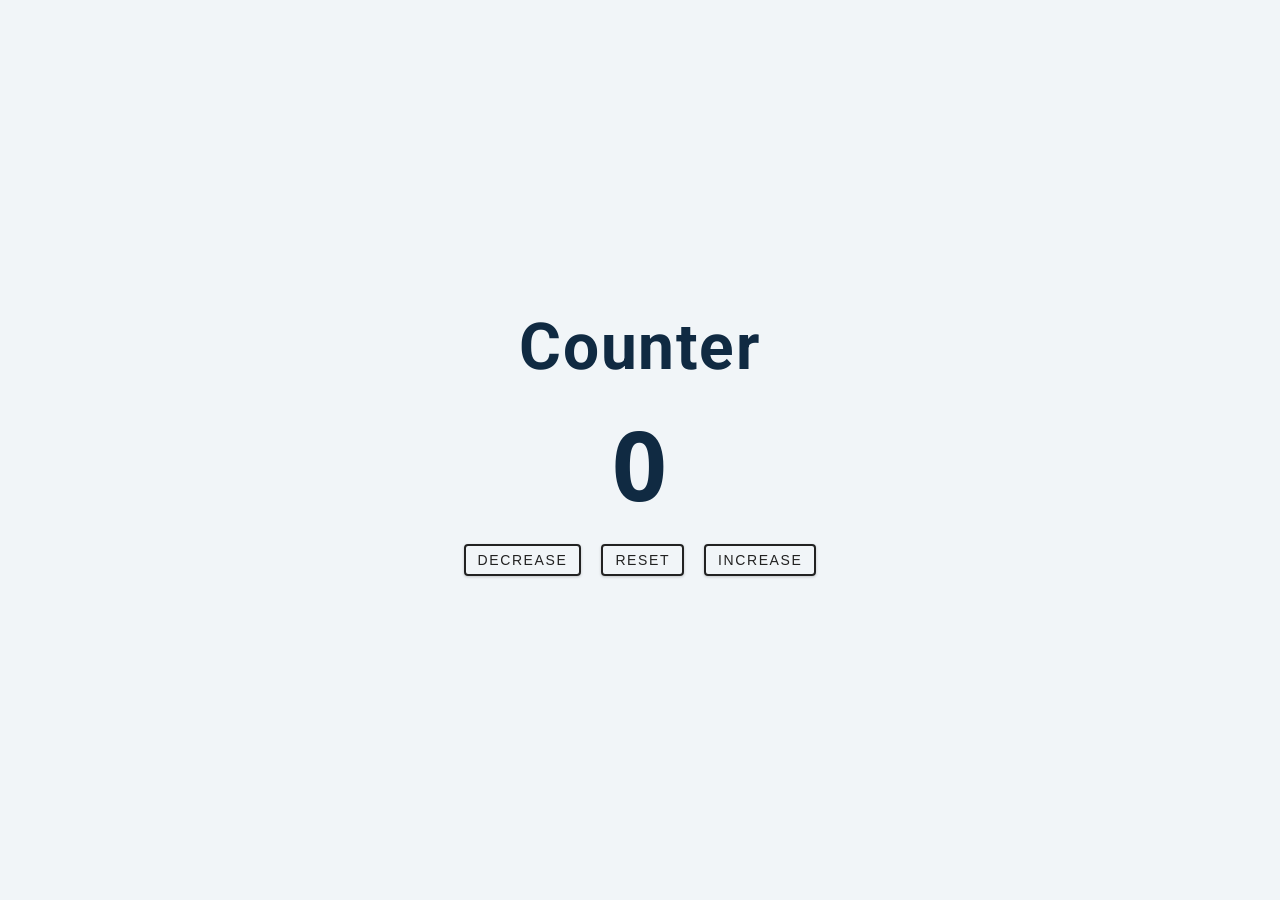
<file: Colored Counter/index.html>
<!DOCTYPE html>
<html lang="en">
  <head>
    <meta charset="UTF-8" />
    <meta name="viewport" content="width=device-width, initial-scale=1.0" />
    <title>Counter</title>

    <!-- styles -->
    <link rel="stylesheet" href="styles.css" />
  </head>
  <body>
<main>
<div class = 'container'>
    <h1>Counter</h1>
<span id="value">0</span>
<div class="button-container">
<button class ="btn decrease">decrease</button>
<button class ="btn reset">reset</button>
<button class ="btn increase">increase</button>
    <!-- javascript -->
    <script src="app.js"></script>
  </body>
</html>
</file>
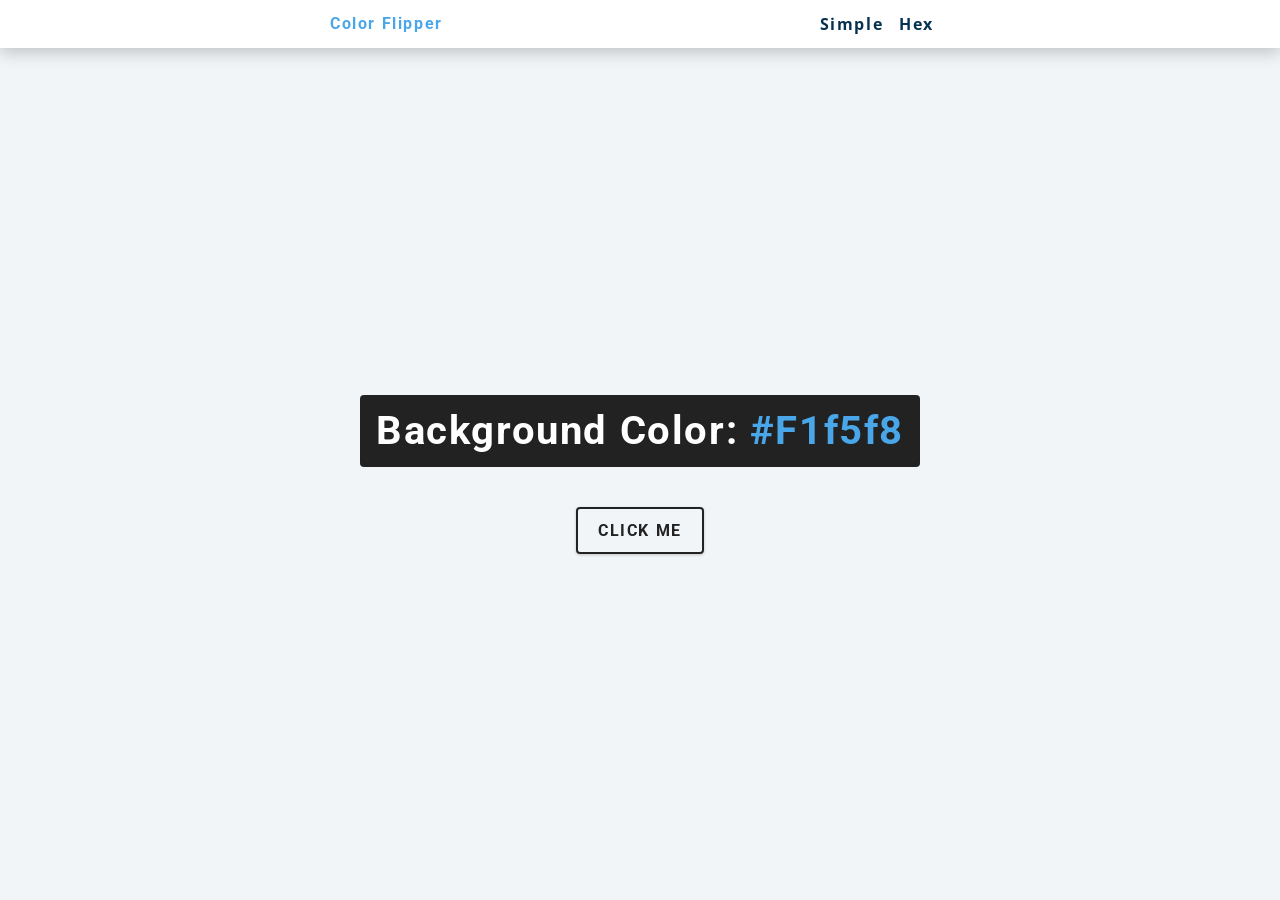
<file: Original Color Changer/index.html>
<!DOCTYPE html>
<html lang="en">
  <head>
    <meta charset="UTF-8" />
    <meta name="viewport" content="width=device-width, initial-scale=1.0" />
    <title>Color Flipper || Simple</title>
<script src="app.js"></script>

    <!-- styles -->
    <link rel="stylesheet" href="styles.css"/>
  </head>
  <body>
<nav>
<div class = 'nav-center'>
<h4>Color Flipper</h4>
<ul class='nav-links'>
<li>
<a href = 'index.html'>simple</a>
</li>
<li>
<a href = 'hex.html'>hex</a>
</li>
</ul>
</div>
</nav>
    
  </body>

<main>
<div class= 'container'>
<h2>background color: <span class = 'color'>#f1f5f8</span></h2>
<button class='btn btn-hero' id="btn">click me</button>
</div>
</main>
</html>
</file>
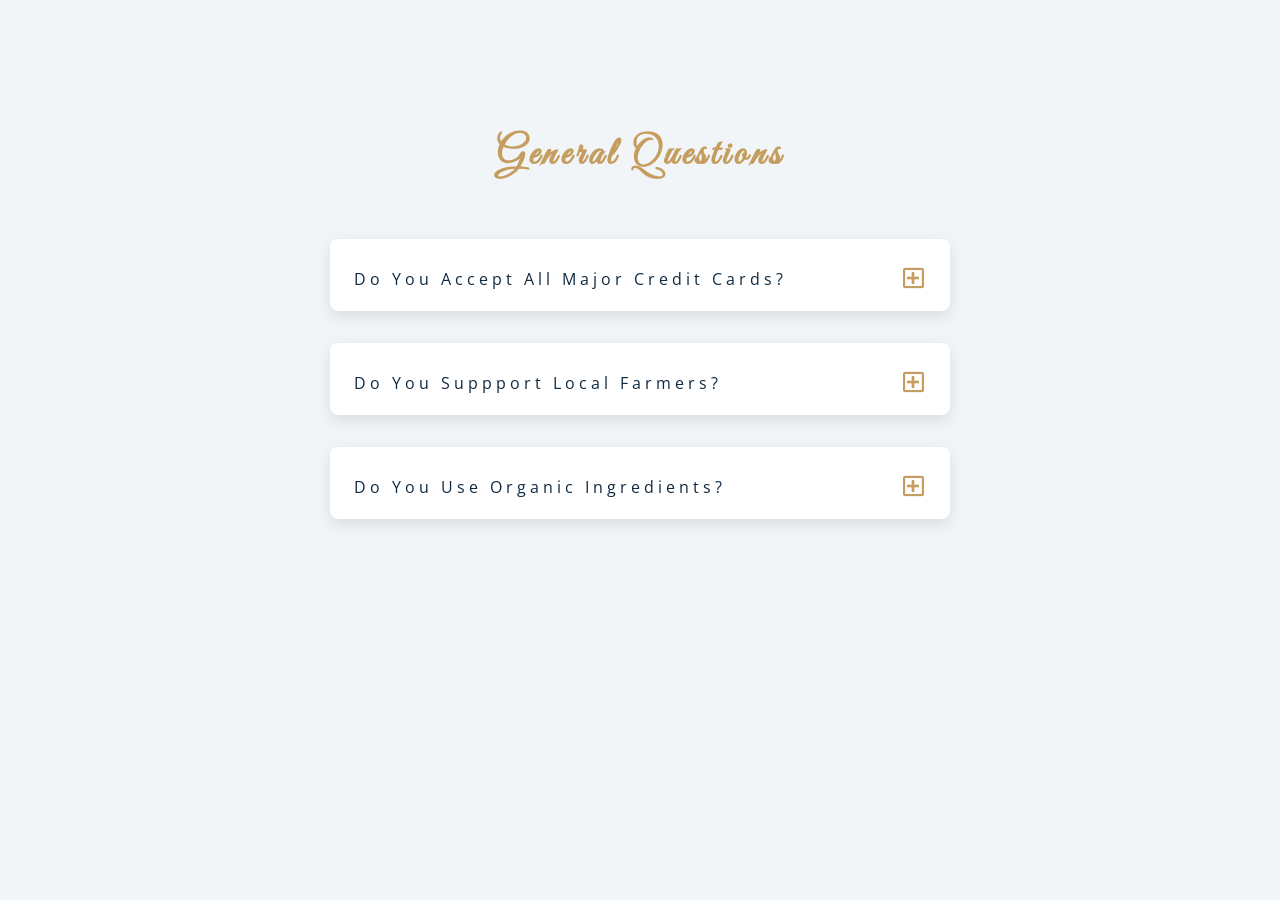
<file: question/index.html>
<!DOCTYPE html>
<html lang="en">
  <head>
    <meta charset="UTF-8" />
    <meta name="viewport" content="width=device-width, initial-scale=1.0" />
    <title>Q & A</title>
    <!-- font-awesome -->
    <link rel="stylesheet" href="https://cdnjs.cloudflare.com/ajax/libs/font-awesome/5.14.0/css/all.min.css" />
    <!-- extra fonts -->
    <link
      href="https://fonts.googleapis.com/css?family=Great+Vibes&display=swap"
      rel="stylesheet"
    />
    <!-- styles -->
    <link rel="stylesheet" href="styles.css" />
  </head>
  <body>
      <section class="questions">
        <!-- title -->
        <div class="title">
          <h2>general questions</h2>
        </div>
        <!-- questions -->
        <div class="section-center">
          <!-- single question -->
          <article class="question">
            <!-- question title -->
            <div class="question-title">
              <p>do you accept all major credit cards?</p>
              <button type="button" class="question-btn">
                <span class="plus-icon">
                  <i class="far fa-plus-square"></i>
                </span>
                <span class="minus-icon">
                  <i class="far fa-minus-square"></i>
                </span>
              </button>
            </div>
            <!-- question text -->
            <div class="question-text">
              <p>
                Lorem ipsum dolor sit amet, consectetur adipisicing elit. Est
                dolore illo dolores quia nemo doloribus quaerat, magni numquam
                repellat reprehenderit.
              </p>
            </div>
          </article>
          <!-- end of single question -->
          <!-- single question -->
          <article class="question">
            <!-- question title -->
            <div class="question-title">
              <p>do you suppport local farmers?</p>
              <button type="button" class="question-btn">
                <span class="plus-icon">
                  <i class="far fa-plus-square"></i>
                </span>
                <span class="minus-icon">
                  <i class="far fa-minus-square"></i>
                </span>
              </button>
            </div>
            <!-- question text -->
            <div class="question-text">
              <p>
                Lorem ipsum dolor sit amet, consectetur adipisicing elit. Est
                dolore illo dolores quia nemo doloribus quaerat, magni numquam
                repellat reprehenderit.
              </p>
            </div>
          </article>
          <!-- end of single question -->
          <!-- single question -->
          <article class="question">
            <!-- question title -->
            <div class="question-title">
              <p>do you use organic ingredients?</p>
              <!-- button -->
              <button type="button" class="question-btn">
                <span class="plus-icon">
                  <i class="far fa-plus-square"></i>
                </span>
                <span class="minus-icon">
                  <i class="far fa-minus-square"></i>
                </span>
              </button>
            </div>
            <!-- question text -->
            <div class="question-text">
              <p>
                Lorem ipsum dolor sit amet, consectetur adipisicing elit. Est
                dolore illo dolores quia nemo doloribus quaerat, magni numquam
                repellat reprehenderit.
              </p>
            </div>
          </article>
          <!-- end of single question -->
      </section>
    </main>
    <!-- javascript -->
    <script src="app.js"></script>
  </body>
</html>
</file>
<file: Colored Counter/styles.css>
/*
=============== 
Fonts
===============
*/
@import url("https://fonts.googleapis.com/css?family=Open+Sans|Roboto:400,700&display=swap");

/*
=============== 
Variables
===============
*/

:root {
  /* dark shades of primary color*/
  --clr-primary-1: hsl(205, 86%, 17%);
  --clr-primary-2: hsl(205, 77%, 27%);
  --clr-primary-3: hsl(205, 72%, 37%);
  --clr-primary-4: hsl(205, 63%, 48%);
  /* primary/main color */
  --clr-primary-5: hsl(205, 78%, 60%);
  /* lighter shades of primary color */
  --clr-primary-6: hsl(205, 89%, 70%);
  --clr-primary-7: hsl(205, 90%, 76%);
  --clr-primary-8: hsl(205, 86%, 81%);
  --clr-primary-9: hsl(205, 90%, 88%);
  --clr-primary-10: hsl(205, 100%, 96%);
  /* darkest grey - used for headings */
  --clr-grey-1: hsl(209, 61%, 16%);
  --clr-grey-2: hsl(211, 39%, 23%);
  --clr-grey-3: hsl(209, 34%, 30%);
  --clr-grey-4: hsl(209, 28%, 39%);
  /* grey used for paragraphs */
  --clr-grey-5: hsl(210, 22%, 49%);
  --clr-grey-6: hsl(209, 23%, 60%);
  --clr-grey-7: hsl(211, 27%, 70%);
  --clr-grey-8: hsl(210, 31%, 80%);
  --clr-grey-9: hsl(212, 33%, 89%);
  --clr-grey-10: hsl(210, 36%, 96%);
  --clr-white: #fff;
  --clr-red-dark: hsl(360, 67%, 44%);
  --clr-red-light: hsl(360, 71%, 66%);
  --clr-green-dark: hsl(125, 67%, 44%);
  --clr-green-light: hsl(125, 71%, 66%);
  --clr-black: #222;
  --ff-primary: "Roboto", sans-serif;
  --ff-secondary: "Open Sans", sans-serif;
  --transition: all 0.3s linear;
  --spacing: 0.1rem;
  --radius: 0.25rem;
  --light-shadow: 0 5px 15px rgba(0, 0, 0, 0.1);
  --dark-shadow: 0 5px 15px rgba(0, 0, 0, 0.2);
  --max-width: 1170px;
  --fixed-width: 620px;
}
/*
=============== 
Global Styles
===============
*/

*,
::after,
::before {
  margin: 0;
  padding: 0;
  box-sizing: border-box;
}
body {
  font-family: var(--ff-secondary);
  background: var(--clr-grey-10);
  color: var(--clr-grey-1);
  line-height: 1.5;
  font-size: 0.875rem;
}
ul {
  list-style-type: none;
}
a {
  text-decoration: none;
}
h1,
h2,
h3,
h4 {
  letter-spacing: var(--spacing);
  text-transform: capitalize;
  line-height: 1.25;
  margin-bottom: 0.75rem;
  font-family: var(--ff-primary);
}
h1 {
  font-size: 3rem;
}
h2 {
  font-size: 2rem;
}
h3 {
  font-size: 1.25rem;
}
h4 {
  font-size: 0.875rem;
}
p {
  margin-bottom: 1.25rem;
  color: var(--clr-grey-5);
}
@media screen and (min-width: 800px) {
  h1 {
    font-size: 4rem;
  }
  h2 {
    font-size: 2.5rem;
  }
  h3 {
    font-size: 1.75rem;
  }
  h4 {
    font-size: 1rem;
  }
  body {
    font-size: 1rem;
  }
  h1,
  h2,
  h3,
  h4 {
    line-height: 1;
  }
}
/*  global classes */

/* section */
.section {
  padding: 5rem 0;
}

.section-center {
  width: 90vw;
  margin: 0 auto;
  max-width: 1170px;
}
@media screen and (min-width: 992px) {
  .section-center {
    width: 95vw;
  }
}
main {
  min-height: 100vh;
  display: grid;
  place-items: center;
}

/*
=============== 
Counter
===============
*/

main {
  min-height: 100vh;
  display: grid;
  place-items: center;
}
.container {
  text-align: center;
}
#value {
  font-size: 6rem;
  font-weight: bold;
}
.btn {
  text-transform: uppercase;
  background: transparent;
  color: var(--clr-black);
  padding: 0.375rem 0.75rem;
  letter-spacing: var(--spacing);
  display: inline-block;
  transition: var(--transition);
  font-size: 0.875rem;
  border: 2px solid var(--clr-black);
  cursor: pointer;
  box-shadow: 0 1px 3px rgba(0, 0, 0, 0.2);
  border-radius: var(--radius);
  margin: 0.5rem;
}
.btn:hover {
  color: var(--clr-white);
  background: var(--clr-black);
}
</file>
<file: Original Color Changer/styles.css>
@import url("https://fonts.googleapis.com/css?family=Open+Sans|Roboto:400,700&display=swap");

:root {
  /* dark shades of primary color*/
  --clr-primary-1: hsl(205, 86%, 17%);
  --clr-primary-2: hsl(205, 77%, 27%);
  --clr-primary-3: hsl(205, 72%, 37%);
  --clr-primary-4: hsl(205, 63%, 48%);
  /* primary/main color */
  --clr-primary-5: hsl(205, 78%, 60%);
  /* lighter shades of primary color */
  --clr-primary-6: hsl(205, 89%, 70%);
  --clr-primary-7: hsl(205, 90%, 76%);
  --clr-primary-8: hsl(205, 86%, 81%);
  --clr-primary-9: hsl(205, 90%, 88%);
  --clr-primary-10: hsl(205, 100%, 96%);
  /* darkest grey - used for headings */
  --clr-grey-1: hsl(209, 61%, 16%);
  --clr-grey-2: hsl(211, 39%, 23%);
  --clr-grey-3: hsl(209, 34%, 30%);
  --clr-grey-4: hsl(209, 28%, 39%);
  /* grey used for paragraphs */
  --clr-grey-5: hsl(210, 22%, 49%);
  --clr-grey-6: hsl(209, 23%, 60%);
  --clr-grey-7: hsl(211, 27%, 70%);
  --clr-grey-8: hsl(210, 31%, 80%);
  --clr-grey-9: hsl(212, 33%, 89%);
  --clr-grey-10: hsl(210, 36%, 96%);
  --clr-white: #fff;
  --clr-red-dark: hsl(360, 67%, 44%);
  --clr-red-light: hsl(360, 71%, 66%);
  --clr-green-dark: hsl(125, 67%, 44%);
  --clr-green-light: hsl(125, 71%, 66%);
  --clr-black: #222;
  --ff-primary: "Roboto", sans-serif;
  --ff-secondary: "Open Sans", sans-serif;
  --transition: all 0.3s linear;
  --spacing: 0.1rem;
  --radius: 0.25rem;
  --light-shadow: 0 5px 15px rgba(0, 0, 0, 0.1);
  --dark-shadow: 0 5px 15px rgba(0, 0, 0, 0.2);
  --max-width: 1170px;
  --fixed-width: 620px;
}
/*
=============== 
Global Styles
===============
*/

*,
::after,
::before {
  margin: 0;
  padding: 0;
  box-sizing: border-box;
}
body {
  font-family: var(--ff-secondary);
  background: var(--clr-grey-10);
  color: var(--clr-grey-1);
  line-height: 1.5;
  font-size: 0.875rem;
   
}
ul {
  list-style-type: none;
}
a {
  text-decoration: none;
}
h1,
h2,
h3,
h4 {
  letter-spacing: var(--spacing);
  text-transform: capitalize;
  line-height: 1.25;
  margin-bottom: 0.75rem;
  font-family: var(--ff-primary);
}
h1 {
  font-size: 3rem;
}
h2 {
  font-size: 2rem;
}
h3 {
  font-size: 1.25rem;
}
h4 {
  font-size: 0.875rem;
}
p {
  margin-bottom: 1.25rem;
  color: var(--clr-grey-5);
}
@media screen and (min-width: 800px) {
  h1 {
    font-size: 4rem;
  }
  h2 {
    font-size: 2.5rem;
  }
  h3 {
    font-size: 1.75rem;
  }
  h4 {
    font-size: 1rem;
  }
  body {
    font-size: 1rem;
  }
  h1,
  h2,
  h3,
  h4 {
    line-height: 1;
  }
}
/*  global classes */

/* section */
.section {
  padding: 5rem 0;
}

.section-center {
  width: 90vw;
  margin: 0 auto;
  max-width: 1170px;
}
@media screen and (min-width: 992px) {
  .section-center {
    width: 95vw;
  }
}
main {
  min-height: 100vh;
  display: grid;
  place-items: center;
}

/*
=============== 
Nav
===============
*/
nav {
  background: var(--clr-white);
  height: 3rem;
  display: grid;
  align-items: center;
  box-shadow: var(--dark-shadow);
}
.nav-center {
  width: 90vw;
  max-width: var(--fixed-width);
  margin: 0 auto;
  display: flex;
  align-items: center;
  justify-content: space-between;
}
.nav-center h4 {
  margin-bottom: 0;
  color: var(--clr-primary-5);
}
.nav-links {
  display: flex;
}
nav a {
  text-transform: capitalize;
  font-weight: 700;
  font-size: 1rem;
  color: var(--clr-primary-1);
  letter-spacing: var(--spacing);
  margin-right: 1rem;
}
nav a:hover {
  color: var(--clr-primary-5);
}
/*
=============== 
Container
===============
*/
main {
  min-height: calc(100vh - 3rem);
  display: grid;
  place-items: center;
}
.container {
  text-align: center;
}
.container h2 {
  background: var(--clr-black);
  color: var(--clr-white);
  padding: 1rem;
  border-radius: var(--radius);
  margin-bottom: 2.5rem;
}
.color {
  color: var(--clr-primary-5);
}
.btn-hero {
  font-family: var(--ff-primary);
  text-transform: uppercase;
  background: transparent;
  color: var(--clr-black);
  letter-spacing: var(--spacing);
  display: inline-block;
  font-weight: 700;
  transition: var(--transition);
  border: 2px solid var(--clr-black);
  cursor: pointer;
  box-shadow: 0 1px 3px rgba(0, 0, 0, 0.2);
  border-radius: var(--radius);
  font-size: 1rem;
  padding: 0.75rem 1.25rem;
}
.btn-hero:hover {
  color: var(--clr-white);
  background: var(--clr-black);
}
</file>
<file: question/styles.css>
/*
=============== 
Fonts
===============
*/
@import url("https://fonts.googleapis.com/css?family=Open+Sans|Roboto:400,700&display=swap");

/*
=============== 
Variables
===============
*/

:root {
  /* dark shades of primary color*/
  --clr-primary-1: hsl(205, 86%, 17%);
  --clr-primary-2: hsl(205, 77%, 27%);
  --clr-primary-3: hsl(205, 72%, 37%);
  --clr-primary-4: hsl(205, 63%, 48%);
  /* primary/main color */
  --clr-primary-5: #49a6e9;
  /* lighter shades of primary color */
  --clr-primary-6: hsl(205, 89%, 70%);
  --clr-primary-7: hsl(205, 90%, 76%);
  --clr-primary-8: hsl(205, 86%, 81%);
  --clr-primary-9: hsl(205, 90%, 88%);
  --clr-primary-10: hsl(205, 100%, 96%);
  /* darkest grey - used for headings */
  --clr-grey-1: hsl(209, 61%, 16%);
  --clr-grey-2: hsl(211, 39%, 23%);
  --clr-grey-3: hsl(209, 34%, 30%);
  --clr-grey-4: hsl(209, 28%, 39%);
  /* grey used for paragraphs */
  --clr-grey-5: hsl(210, 22%, 49%);
  --clr-grey-6: hsl(209, 23%, 60%);
  --clr-grey-7: hsl(211, 27%, 70%);
  --clr-grey-8: hsl(210, 31%, 80%);
  --clr-grey-9: hsl(212, 33%, 89%);
  --clr-grey-10: hsl(210, 36%, 96%);
  --clr-white: #fff;
  --clr-red-dark: hsl(360, 67%, 44%);
  --clr-red-light: hsl(360, 71%, 66%);
  --clr-green-dark: hsl(125, 67%, 44%);
  --clr-green-light: hsl(125, 71%, 66%);
  --clr-gold: #c59d5f;
  --clr-black: #222;
  --ff-primary: "Roboto", sans-serif;
  --ff-secondary: "Open Sans", sans-serif;
  --transition: all 0.3s linear;
  --spacing: 0.25rem;
  --radius: 0.5rem;
  --light-shadow: 0 5px 15px rgba(0, 0, 0, 0.1);
  --dark-shadow: 0 5px 15px rgba(0, 0, 0, 0.2);
  --max-width: 1170px;
  --fixed-width: 620px;
}
/*
=============== 
Global Styles
===============
*/

*,
::after,
::before {
  margin: 0;
  padding: 0;
  box-sizing: border-box;
}
body {
  font-family: var(--ff-secondary);
  background: var(--clr-grey-10);
  color: var(--clr-grey-1);
  line-height: 1.5;
  font-size: 0.875rem;
}
ul {
  list-style-type: none;
}
a {
  text-decoration: none;
}
img:not(.logo) {
  width: 100%;
}
img {
  display: block;
}

h1,
h2,
h3,
h4 {
  letter-spacing: var(--spacing);
  text-transform: capitalize;
  line-height: 1.25;
  margin-bottom: 0.75rem;
  font-family: var(--ff-primary);
}
h1 {
  font-size: 3rem;
}
h2 {
  font-size: 2rem;
}
h3 {
  font-size: 1.25rem;
}
h4 {
  font-size: 0.875rem;
}
p {
  margin-bottom: 1.25rem;
  color: var(--clr-grey-5);
}
@media screen and (min-width: 800px) {
  h1 {
    font-size: 4rem;
  }
  h2 {
    font-size: 2.5rem;
  }
  h3 {
    font-size: 1.75rem;
  }
  h4 {
    font-size: 1rem;
  }
  body {
    font-size: 1rem;
  }
  h1,
  h2,
  h3,
  h4 {
    line-height: 1;
  }
}
/*  global classes */

.btn {
  text-transform: uppercase;
  background: transparent;
  color: var(--clr-black);
  padding: 0.375rem 0.75rem;
  letter-spacing: var(--spacing);
  display: inline-block;
  transition: var(--transition);
  font-size: 0.875rem;
  border: 2px solid var(--clr-black);
  cursor: pointer;
  box-shadow: 0 1px 3px rgba(0, 0, 0, 0.2);
  border-radius: var(--radius);
}
.btn:hover {
  color: var(--clr-white);
  background: var(--clr-black);
}
/* section */
.section {
  padding: 5rem 0;
}

.section-center {
  width: 90vw;
  margin: 0 auto;
  max-width: 1170px;
}
@media screen and (min-width: 992px) {
  .section-center {
    width: 95vw;
  }
}
main {
  min-height: 100vh;
  display: grid;
  place-items: center;
}
/*
=============== 
Questions
===============
*/
.title {
  margin-top: 15vh;
  margin-bottom: 4rem;
}
.title h2 {
  color: var(--clr-gold);
  font-family: "Great Vibes", cursive;
  text-align: center;
}
.section-center {
  max-width: var(--fixed-width);
}
.question {
  background: var(--clr-white);
  border-radius: var(--radius);
  box-shadow: var(--light-shadow);
  padding: 1.5rem 1.5rem 0 1.5rem;
  margin-bottom: 2rem;
}
.question-title {
  display: flex;
  justify-content: space-between;
  align-items: center;
  text-transform: capitalize;
  padding-bottom: 1rem;
}

.question-title p {
  margin-bottom: 0;
  letter-spacing: var(--spacing);
  color: var(--clr-grey-1);
}
.question-btn {
  font-size: 1.5rem;
  background: transparent;
  border-color: transparent;
  cursor: pointer;
  color: var(--clr-gold);
  transition: var(--transition);
}
.question-btn:hover {
  transform: rotate(90deg);
}
.question-text {
  padding: 1rem 0 1.5rem 0;
  border-top: 1px solid rgba(0, 0, 0, 0.2);
}
.question-text p {
  margin-bottom: 0;
}
/* hide text */
.question-text {
  display: none;
}
.show-text .question-text {
  display: block;
}
.minus-icon {
  display: none;
}
.show-text .minus-icon {
  display: inline;
}
.show-text .plus-icon {
  display: none;
}
</file>
